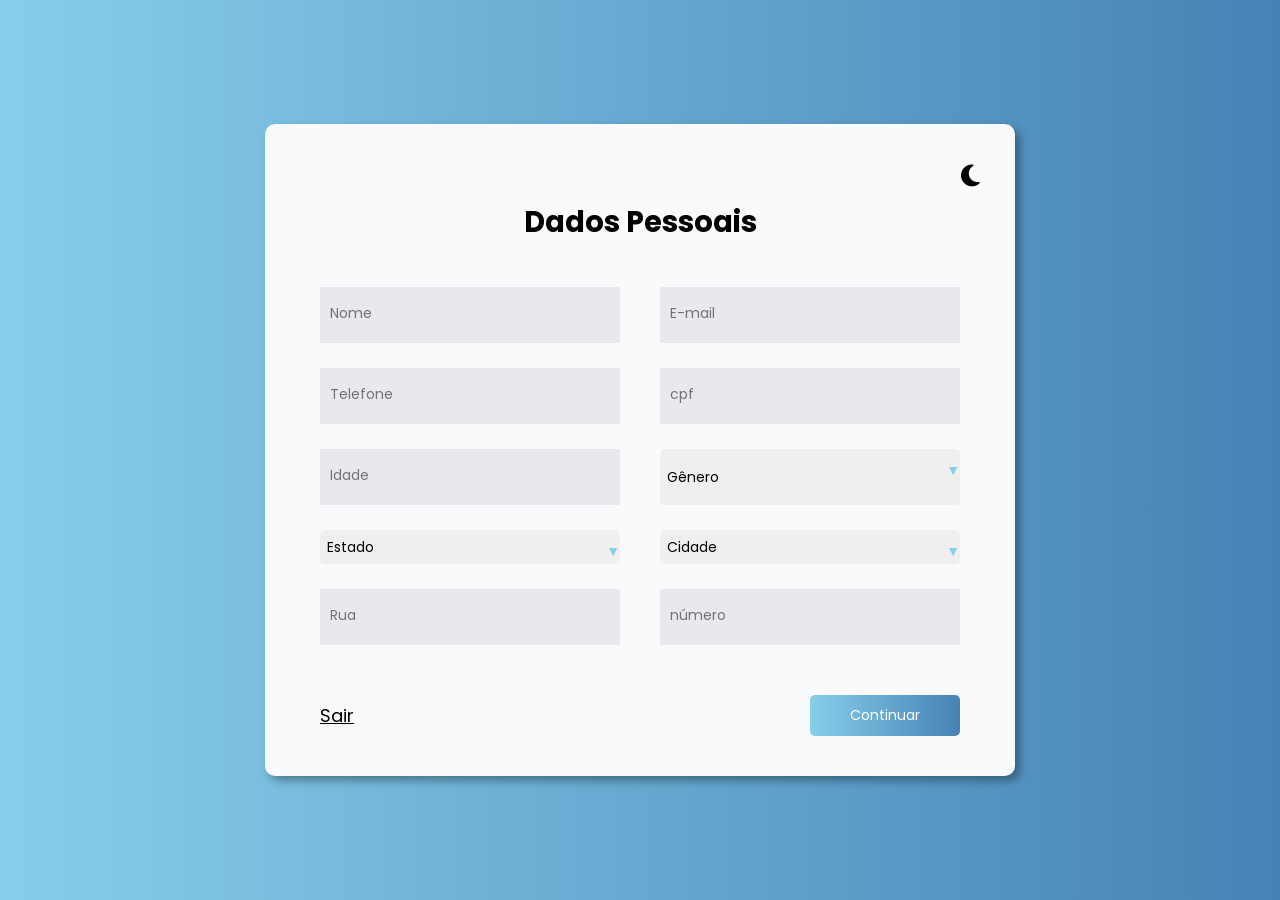
<file: 2 challenge/index.html>
<!DOCTYPE html>
<html lang="en">

<head>
  <meta charset="UTF-8" />
  <meta http-equiv="X-UA-Compatible" content="IE=edge" />
  <meta name="viewport" content="width=device-width, initial-scale=1.0" />
  <link rel="icon" href="data:,">
  <link rel="stylesheet" href="https://cdnjs.cloudflare.com/ajax/libs/font-awesome/6.2.0/css/all.min.css" integrity="sha512-xh6O/CkQoPOWDdYTDqeRdPCVd1SpvCA9XXcUnZS2FmJNp1coAFzvtCN9BmamE+4aHK8yyUHUSCcJHgXloTyT2A==" crossorigin="anonymous" referrerpolicy="no-referrer" />
  <link rel="stylesheet" href="styles.css" />
  <script type="text/javascript" src="http://code.jquery.com/jquery-1.8.1.min.js"></script>
  <title>Formulário</title>
</head>

<body id="body">
  <div class="container" id="container">
    <div id="tema">
      <i id="icon" class="fa-solid fa-moon"></i>
    </div>
    <div id="dados_pessoais">
      <form name="dados_pessoais" id="form1">
        <div class="header">
          <h1>Dados Pessoais</h1>
        </div>
        <div class="flex">
          <div class="input-50">
            <input type="text" id="nome"  required name="nome" />
            <span>Nome</span>
          </div>
          <div class="input-50">
            <input type="email" id="email" required name="email" />
            <span>E-mail</span>
          </div>
          <div class="input-50">
            <input type="number" id="telefone" required name="telefone" style="appearance: textfield; -moz-appearance: textfield; -webkit-appearance: textfield;" />
            <span>Telefone</span>
          </div>
          <div class="input-50">
            <input type="number" id="cpf" required name="cpf" style="appearance: textfield; -moz-appearance: textfield; -webkit-appearance: textfield;" />
            <span>cpf</span>
          </div>
          <div class="input-50">
            <input type="number" id="idade" required name="idade" />
            <span>Idade</span>
          </div>
          <div class="input-50 select">
            <select required id="genero" name="genero">
              <option value="" disabled selected>
                  Gênero
              </option>
              <option value="masculino">Masculino</option>
              <option value="feminino">Feminino</option>
              <option value="outro">Outro</option>
          </select>
          </div>
          <div class="input-50 select">
            <select required id="estado" name="estado">
              <option value="" disabled selected>
                  Estado
              </option>
              <option value="AC">Acre</option>
              <option value="AL">Alagoas</option>
              <option value="AP">Amapá</option>
              <option value="AM">Amazonas</option>
              <option value="BA">Bahia</option>
              <option value="CE">Ceará</option>
              <option value="DF">Distrito Federal</option>
              <option value="ES">Espírito Santo</option>
              <option value="GO">Goiás</option>
              <option value="MA">Maranhão</option>
              <option value="MT">Mato Grosso</option>
              <option value="MS">Mato Grosso do Sul</option>
              <option value="MG">Minas Gerais</option>
              <option value="PA">Pará</option>
              <option value="PB">Paraíba</option>
              <option value="PR">Paraná</option>
              <option value="PE">Pernambuco</option>
              <option value="PI">Piauí</option>
              <option value="RJ">Rio de Janeiro</option>
              <option value="RN">Rio Grande do Norte</option>
              <option value="RS">Rio Grande do Sul</option>
              <option value="RO">Rondônia</option>
              <option value="RR">Roraima</option>
              <option value="SC">Santa Catarina</option>
              <option value="SP">São Paulo</option>
              <option value="SE">Sergipe</option>
              <option value="TO">Tocantins</option>
          </select>          
          </div>
          <div class="input-50 select">
            <select required id="cidade" name="cidade">
              <option value="" disabled selected>
                Cidade
              </option>
              <option value="opcao1">Cidade1</option>
              <option value="opcao1">Cidade2</option>
            </select>
          </div>
          <div class="input-50">
            <input type="text" id="rua" required name="rua" />
            <span>Rua</span>
          </div>
          <div class="input-50">
            <input type="text" id="numero" required name="numero" />
            <span>número</span>
          </div>
          <div class="sequencia">
            <a href="" title="sair">Sair</a>
            <button type="submit" class="button" value="button" onclick="showNextForm(event)">Continuar</button>
          </div>
      </form>
    </div>
  </div>
  <div id="dados_academicos" style="display: none;">
    <form name="dados_academicos" id="form2" >
      <h1>Dados Acadêmicos</h1>
      <div class="flex">
        <div class="input-50 select">
          <select required id="escolaridade">
            <option value="" disabled selected>
              Escolaridade
            </option>
            <option value="ensino_fundamental">Ensino Fundamental</option>
            <option value="ensino_medio">Ensino Médio</option>
            <option value="ensino_tecnico">Ensino Técnico</option>
            <option value="graduacao">Graduação</option>
            <option value="pos_graduacao">Pós-Graduação</option>
            <option value="mestrado">Mestrado</option>
            <option value="doutorado">Doutorado</option>
          </select>
        </div>
        <div class="input-50">
          <input type="text" id="instituicao" required name="instituicao" />
          <span>Instituição</span>
        </div>
        <div class="input-100">
          <textarea type="text" id="experiencia" name="experiencia" placeholder="Experiência Profissional"></textarea>
        </div>
        <div class="input-100">
          <textarea type="text" id="certificado" name="certificado" placeholder="Certificações ou Cursos Adicionais"></textarea>
        </div>
        <div class="sequencia">
          <a title="voltar" onclick="hideDocumentForm()">voltar</a>
          <button type="submit" class="button" onclick="showDocumentForm(event)">Continuar</button>
        </div>
      </div>
    </form>
  </div>
  <div id="documentos" style="display: none;">
    <div name="documentos" enctype="multipart/form-data">
      <h1>Documentos</h1>
      <div class="flex">
        <div class="input-50">
          <label for="identidade">Identidade (RG) &nbsp; <i class="fas fa-upload"></i>
          </label>
          <input type="file" id="identidade" name="identidade" accept=".jpg, .jpeg, .png, .pdf" />
        </div>
        <div class="input-50">
          <input type="file" id="cpf" name="cpf" accept=".jpg, .jpeg, .png, .pdf" />
          <label for="cpf">CPF &nbsp; <i class="fas fa-upload"></i></label>
        </div>
        <div class="input-50">
          <input type="file" id="comprovante_residencia" name="residencia" accept=".jpg, .jpeg, .png, .pdf" />
          <label for="residencia">Comprovante de Residência &nbsp; <i class="fas fa-upload"></i></label>
        </div>
        <div class="input-50">
          <input type="file" id="historico_escolar" name="escolar" accept=".jpg, .jpeg, .png, .pdf" />
          <label for="escolar">Histórico Escolar &nbsp; <i class="fas fa-upload"></i></label>
        </div>
        <div class="input-50">
          <input type="file" id="certificados" name="certificado" accept=".jpg, .jpeg, .png, .pdf" />
          <label for="certificado">Certificados de Cursos &nbsp; <i class="fas fa-upload"></i></label>
        </div>
        <div class="input-50">
          <input type="file" id="outros_documentos" name="outros" accept=".jpg, .jpeg, .png, .pdf" />
          <label for="outros">Outros Documentos &nbsp; <i class="fas fa-upload"></i></label>
        </div>
      </div>
      <div class="sequencia">
        <a title="voltar" onclick="hideConfirmEnrollment()">voltar</a>
        <button type="submit" class="button" onclick="showConfirmEnrollment()">Continuar</button>
      </div>
    </div>
  </div>
  <div id="confirmar_inscricao" class="form" style="display: none;" >
    <h1>Confirmação de Inscrição</h1>
    <div id="resumo">
      <p id=><strong>Nome: </strong>  <span class="dados" id="nome_enviado">[Nome do usuário]</span> </p>
      <p id=><strong>Email: </strong><span class="dados" id="email_enviado">[Nome do usuário]</span> </p>
      <p id=><strong>Telefone: </strong><span class="dados" id="telefone_enviado">[Nome do usuário]</span> </p>
      <p id=><strong>Idade: </strong><span class="dados" id="idade_enviado">[Nome do usuário]</span> </p>
      <p id=><strong>Gênero: </strong><span class="dados" id="genero_enviado">[Nome do usuário]</span> </p>
      <p id=><strong>Cidade/Estado: </strong> <span class="dados" id="cidade_enviado">[Nome do usuário]</span> / <span class="dados" id="estado_enviado">[Nome do usuário]</span></p>
      <p id=><strong>Rua/numero: </strong> <span class="dados" id="rua_enviado">[Nome do usuário]</span> - <span class="dados" id="numero_enviado"></span> </p>
      <p id=><strong>Escolaridade/Instituição:</strong> <span class="dados" id="escolaridade_enviado">[Nome do usuário]</span> - <span class="dados" id="instituicao_enviado"></span> </p>
    </div>
    <div class="sequencia">
      <a title="voltar" onclick="hideSucessEnrollment()">voltar</a>
      <button type="submit" class="button" onclick="showSucessEnrollment()">Confirmar Inscrição</button>
    </div>
  </div>
  <div id="sucesso_inscricao" class="form" style="display: none;" >
    <h1>Inscrição realizada com Sucesso</h1>
    <div class="sequencia">
      <a href="" title="sair">Sair</a>
    </div>
  </div>
  <script src="./app.js" type="text/javascript"></script>
</body>

</html>
</file>
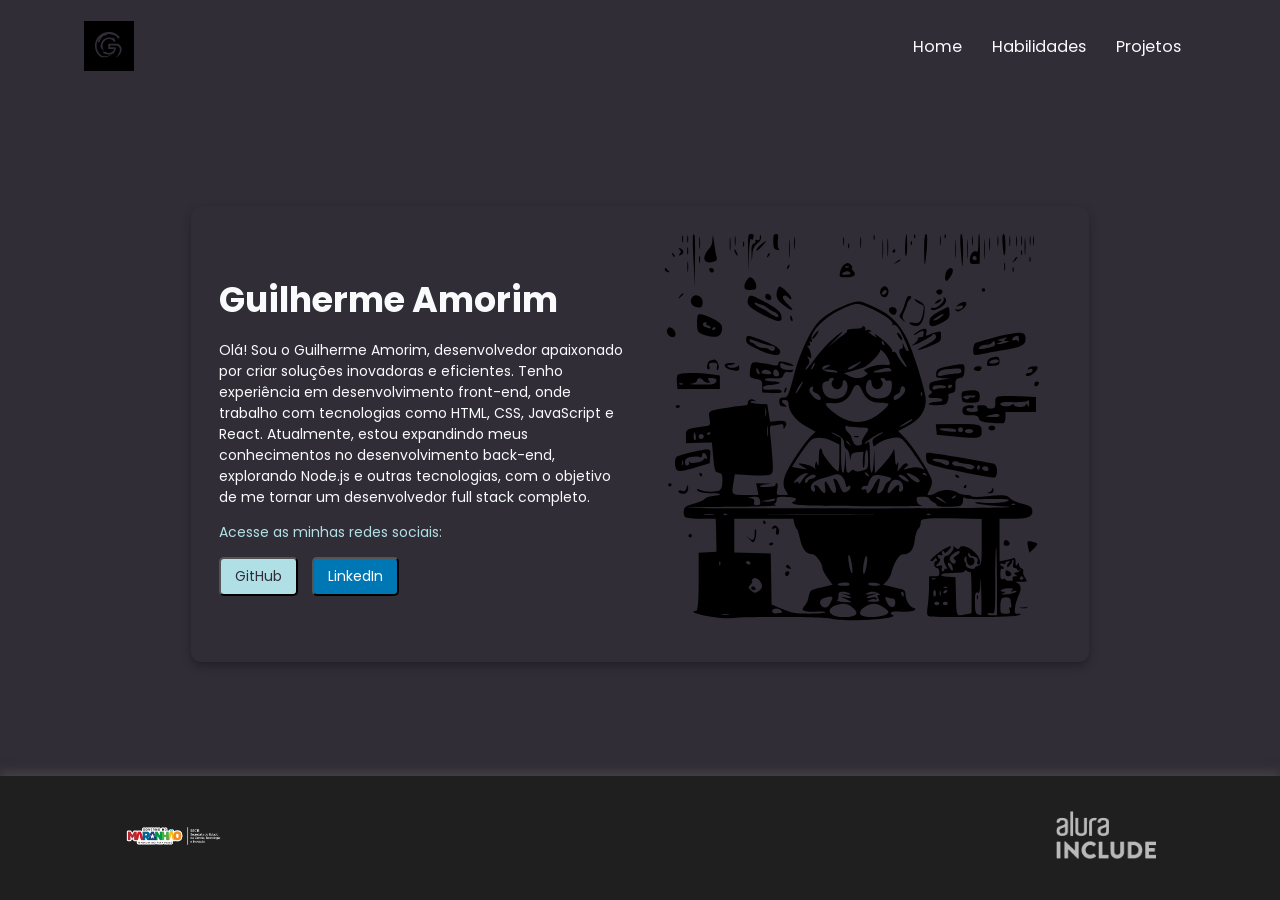
<file: 3 challenge/index.html>
<!DOCTYPE html>
<html lang="en">

<head>
  <meta charset="UTF-8" />
  <meta http-equiv="X-UA-Compatible" content="IE=edge" />
  <meta name="viewport" content="width=device-width, initial-scale=1.0" />
  <link rel="icon" href="data:,">
  <link rel="stylesheet" href="https://cdnjs.cloudflare.com/ajax/libs/font-awesome/6.2.0/css/all.min.css"
    integrity="sha512-xh6O/CkQoPOWDdYTDqeRdPCVd1SpvCA9XXcUnZS2FmJNp1coAFzvtCN9BmamE+4aHK8yyUHUSCcJHgXloTyT2A=="
    crossorigin="anonymous" referrerpolicy="no-referrer" />
  <link rel="stylesheet" href="styles.css" />
  <title>Guilherme Amorim</title>
</head>

<body>
  <div class="container">
    <header>
      <nav class="nav-bar">
        <img src="./img/logo guilherme.svg" alt="" style="width: 50px;">
        <div class="nav-list">
          <ul>
            <li class="nav-item"><a href="#" class="nav-link" onclick="loadContent('home.html')">Home</a></li>
            <li class="nav-item"><a href="#" class="nav-link" onclick="loadContent('habilidades.html')">Habilidades</a></li>
            <li class="nav-item"><a href="#" class="nav-link" onclick="loadContent('projetos.html')">Projetos</a></li>
          </ul>
        </div>
        <div class="mobile-menu-icon">
          <button onclick="menuShow()" style="background-color: #312D37;"><img class="icon" src="./img/menu_white_36dp.svg" alt=""></button>
        </div>
      </nav>
      <div class="mobile-menu">
        <ul>
          <li class="nav-item"><a href="#" class="nav-link" onclick="loadContent('home.html')">Home</a></li>
          <li class="nav-item"><a href="#" class="nav-link" onclick="loadContent('habilidades.html')">Habilidades</a></li>
          <li class="nav-item"><a href="#" class="nav-link" onclick="loadContent('projetos.html')">Projetos</a></li>
        </ul>
      </div>
    </header>
    <main id="main-content">
    </main>
    <footer>
      <div class="footer-content">
        <figure>
          <img src="./img/secti.png" alt="logo secti">
        </figure>
        <figure>
          <img src="./img/logo-alura.png" alt="Logo Alura">
        </figure>
      </div>
    </footer>
  </div>
  <script src="app.js"></script>
</body>

</html>
</file>
<file: 2 challenge/styles.css>
@import url('https://fonts.googleapis.com/css2?family=Poppins:wght@100;200;300;400&display=swap');

:root {
 
    --color-light-50: #f8fafc;

    --color-dark-50: #797984;
    --color-dark-100: #312d37;
    --color-dark-900: #000;

    --color-blue-50: #87CEEB;
    --color-blue-100: #B0E0E6;
    --color-blue-200: #ADD8E6;

    --color-gradient: linear-gradient(to right, #87CEEB, #4682B4);
}

* {
    margin: 0;
    padding: 0;
    box-sizing: border-box;
    border: none;
    outline: none;
    font-size: 14px;
    font-family: 'Poppins', sans-serif;
}

body {
    background: var(--color-gradient);
    display: flex;
    align-items: center;
    justify-content: center;
    margin: 0 auto;
    padding: 40px 35px;
    height: 100vh;
}

.container {
    max-width: 750px;
    background-color: var(--color-light-50);
    padding: 40px 35px;
    border-radius: 10px;
    box-shadow: 5px 5px 8px rgba(0, 0, 0, 0.336);
    animation: dark-to-light-background 0.3s ease-in-out;
}

.container h1 {
    text-align: center;
    margin-top: 10px;
    font-size: 29px;
    margin-bottom: 43px;
}

.container #tema {
    display: block;
    text-align: end;
}

.container p {
    color: var(--color-dark-100);
}

.container #icon {
    font-size: 25px;
}

.flex {
    display: flex;
    flex-wrap: wrap;
    justify-content: space-between;
}

.input-50 {
    flex: 100%;
    flex: 1;
    margin: 0 20px;
    min-width: 250px;
    position: relative;
    border: none;
    border-radius: 5px;
    margin-bottom: 25px;
}

.input-100 {
    flex: 100%;
    margin: 0 20px;
    border: none;
    border-radius: 8px;
    position: relative;
    margin-bottom: 25px !important;
}

.input-50 input,
.input-100 textarea {
    width: 100%;
    padding: 20px 15px 15px 15px;
    background-color: #E9E9ED;
}

.input-50 span,
.input-100 span {
    position: absolute;
    left: 10px;
    top: 16px;
    pointer-events: none;
    transition: 0.5s;
    opacity: .5;
}


.input-100 span {
    left: 25px;
}

.input-50 input:focus~span,
.input-50 input:valid~span {
    transform: translateY(-13px);
    opacity: 1;
    color: #87CEEB !important;
    font-size: 12px;
}

.input-100 textarea:focus~span  {
    transform: translateY(-13px);
    opacity: 1;
    color: #87CEEB;
    font-size: 12px;
}
.input-100 textarea:valid:not(:placeholder-shown)~span {
    transform: translateY(-13px);
    opacity: 1;
    color: #87CEEB;
    font-size: 12px;
}

.input-50:focus-within,
.input-100:focus-within {
    border: 1px solid #87CEEB;
}

input[type="file"] {
    background-color: #E9E9ED;
    display: none;
}

label {
    background-color: #E9E9ED;
    width: 100%;
    display: flex;
    height: 50px;
    align-items: center;
    padding: 25px;
    cursor: pointer;
    transition: .5s;
}
#resumo a, p {
    color: var(--color-dark-50);
}
select {
    -webkit-appearance: none;
    -moz-appearance: none;
    -ms-appearance: none;
    appearance: none;
    outline: 0;
    flex: 1;
    cursor: pointer;
    position: relative;
    padding: 0.5em;
}

select::-ms-expand {
    display: none;
}

.select {
    position: relative;
    display: flex;
    line-height: 3;
    overflow: hidden;
}

.select::after {
    content: '\25BC';
    color: #87CEEB;
    position: absolute;
    top: 0;
    right: 0;
    cursor: pointer;
    pointer-events: none;
}

.botao {
    margin: 20px 20px 0 0;
    text-align: end
}

.button {
    width: 150px;
    color: white;
    background: var(--color-gradient);
    padding: 10px;
    border-radius: 5px;
}

.container .sequencia {
    width: 100%;
    display: flex;
    justify-content: space-between;
    align-items: center;
    margin: 25px 20px 0 20px;
}

.sequencia a {
    color: black;
    font-size: 18px;
}

/* Modo Dark */
.body-dark {
    background: linear-gradient(135deg, var(--color-dark-100), var(--color-dark-900));
}
.dark#container {
    color: var(--color-light-50);
    background-color: var(--color-dark-100);
    animation: light-to-dark-background 0.3s ease-in-out;
}

.dark#container p {
    color: var(--color-light-50);
}

.dark .sequencia a {
    color: var(--color-light-50);
}

.dark .dados  {
    color: var(--color-light-50) !important;
}

.dark#container span, label {
    color: var(--color-dark-100)
}

.dark#resumo a, p {
    color: var(--color-light-50);
}
</file>
<file: 3 challenge/styles.css>
@import url('https://fonts.googleapis.com/css2?family=Poppins:wght@100;200;300;400&display=swap');

:root {
    --color-light-50: #f8fafc;
    --color-dark-50: #797984;
    --color-dark-100: #312d37;
    --color-dark-900: #000;
    --color-blue-50: #87CEEB;
    --color-blue-100: #B0E0E6;
    --color-blue-200: #ADD8E6;
    --background: #2B2B2B;
    --accent: #0187a7;
    --footer-bg: #1f1f1f;
}

* {
    margin: 0;
    padding: 0;
    box-sizing: border-box;
    font-size: 14px;
    font-family: 'Poppins', sans-serif;
}

body {
    background: var(--background);
    height: 100%;
    color: var(--color-light-50);
}

header {
    background-color: var(--color-dark-100);
    box-shadow: 0px 3px 10px #464646;
}

.nav-bar {
    display: flex;
    justify-content: space-between;
    padding: 1.5rem 6rem;
    align-items: center;
}

.logo h1 {
    color: var(--color-light-50);
    font-size: 1.5rem;
}

.nav-list ul {
    display: flex;
    justify-content: center;
    list-style: none;
}

.nav-item {
    margin: 0 15px;
}

.nav-link {
    text-decoration: none;
    font-size: 1.15rem;
    color: var(--color-light-50);
    font-weight: 400;
    transition: color 0.3s;
}

.nav-link:hover {
    color: var(--accent);
}

.mobile-menu-icon {
    display: none;
}

.mobile-menu {
    display: none;
}

@media screen and (max-width: 730px) {
    .nav-bar {
        padding: 1.5rem 2rem;
    }

    .nav-list ul {
        display: none;
    }

    .mobile-menu-icon {
        display: block;
    }

    .mobile-menu ul {
        display: flex;
        flex-direction: column;
        text-align: center;
        background-color: var(--color-dark-100);
        padding: 1rem;
    }

    .mobile-menu .nav-item {
        padding: 1rem 0;
    }

    .mobile-menu .nav-link {
        font-size: 1.25rem;
    }

    .open {
        display: block;
    }
}

.container {
    height: 100vh;
    display: flex;
    flex-direction: column;
}

main {
    display: flex;
    justify-content: center;
    align-items: center;
    flex: 1;
    padding: 2rem;
    background: var(--color-dark-100);
}

main .content {
    display: flex;
    justify-content: space-between;
    align-items: center;
    max-width: 1200px;
    background: var(--color-dark-100);
    padding: 2rem;
    border-radius: 10px;
    box-shadow: 0 4px 10px rgba(0, 0, 0, 0.3);
    gap: 2rem;
    flex-wrap: wrap;
}

.content .texto {
    flex: 1;
    min-width: 280px;
    max-width: 500px;
}

.content .texto h1 {
    font-size: 2.5rem;
    color: var(--color-light-50);
    margin-bottom: 1rem;
}

.content .texto p {
    font-size: 1rem;
    color: var(--color-light-50);
    margin-bottom: 1rem;
}

.content .texto span {
    display: block;
    font-size: 1rem;
    color: var(--color-blue-100);
    margin-bottom: 1rem;
}

.content .buttons {
    display: flex;
    gap: 1rem;
}

.content .buttons button {
    padding: 0.5rem 1rem;
    font-size: 1rem;
    border-radius: 5px;
    cursor: pointer;
    transition: background 0.3s;
}

.btn-github {
    background: #333;
    color: #fff;
}

.btn-github a {
    text-decoration: none;
    color: var(--color-dark-100);
    font-size: 1rem ;
}

.btn-github:hover {
    background: #555;
}

.btn-linkedin {
    background: #0077b5;

}

.btn-linkedin a {
    text-decoration: none;
    color: #fff;
    font-size: 1rem ;
}

.btn-linkedin:hover {
    background: #005582;
}

.content .imagem {
    flex: 1;
    min-width: 280px;
    max-width: 500px;
    display: flex;
    justify-content: center;
}

.content .imagem img {
    width: 100%;
    max-width: 400px;
}

footer {
    background: var(--footer-bg);
    padding: 1rem 0;
    text-align: center;
    color: var(--color-light-50);
    box-shadow: 0px -3px 10px #464646;
}

footer .footer-content {
    display: flex;
    justify-content: space-between;
    align-items: center;
    max-width: 1200px;
    margin: 0 auto;
    padding: 1.5rem 6rem;
}

footer p {
    margin: 0;
}

footer figure img {
    width: 100px;
}

@media screen and (max-width: 730px) {
    footer .footer-content {
        flex-direction: column;
        text-align: center;
    }

    footer figure img {
        margin-top: 1rem;
    }
}

/*  Estilos seção habilidades */

.skills-list {
    list-style: none;
    display: flex;
    flex-direction: column;
    align-items: center;
    padding: 0;
}

.skills-list li {
    display: flex;
    align-items: center;
    margin: 10px 0;
    font-size: 1.2rem;
    color: var(--color-light-50);
}

.skill-icon {
    font-size: 2rem;
    margin-right: 10px;
}

/* Projetos */

.projects-container {
    text-align: center;
    padding: 50px;
    background-color: var(--background);
}

.projects-container h1 {
    font-size: 2.5rem;
    color: var(--color-light-50);
    margin-bottom: 20px;
}

.projects-grid {
    display: grid;
    grid-template-columns: repeat(auto-fit, minmax(300px, 1fr));
    gap: 20px;
}

.project-card {
    background-color: var(--color-dark-100);
    border-radius: 10px;
    overflow: hidden;
    box-shadow: 0px 3px 10px rgba(0, 0, 0, 0.2);
    transition: transform 0.3s ease-in-out;
}

.project-card:hover {
    transform: translateY(-10px);
}

.project-card img {
    width: 100%;
    height: 200px;
    object-fit: cover;
}

.project-info {
    padding: 20px;
}

.technologies-used {
    list-style: none;
    display: flex;
    justify-content: center;
    flex-wrap: wrap;
    margin-bottom: 25px;
}

.project-info h2 {
    font-size: 1.5rem;
    color: var(--color-light-50);
    margin-bottom: 10px;
}

.project-info p {
    color: var(--color-light-50);
    font-size: 1rem;
    margin-bottom: 20px;
}

.btn-github {
    background-color: var(--color-blue-100);
    color: var(--color-dark-900);
    padding: 10px 20px;
    border-radius: 5px;
    text-decoration: none;
    font-size: 1rem;
    transition: background-color 0.3s ease-in-out;
}

.btn-github:hover {
    background-color: var(--color-blue-50);
}

/* Loader CSS */
.loader {
    border: 16px solid #f3f3f3;
    border-radius: 50%;
    border-top: 16px solid var(--color-blue-100);
    width: 120px;
    height: 120px;
    animation: spin 2s linear infinite;
    margin: 100px auto;
}

@keyframes spin {
    0% {
        transform: rotate(0deg);
    }

    100% {
        transform: rotate(360deg);
    }
}
</file>
